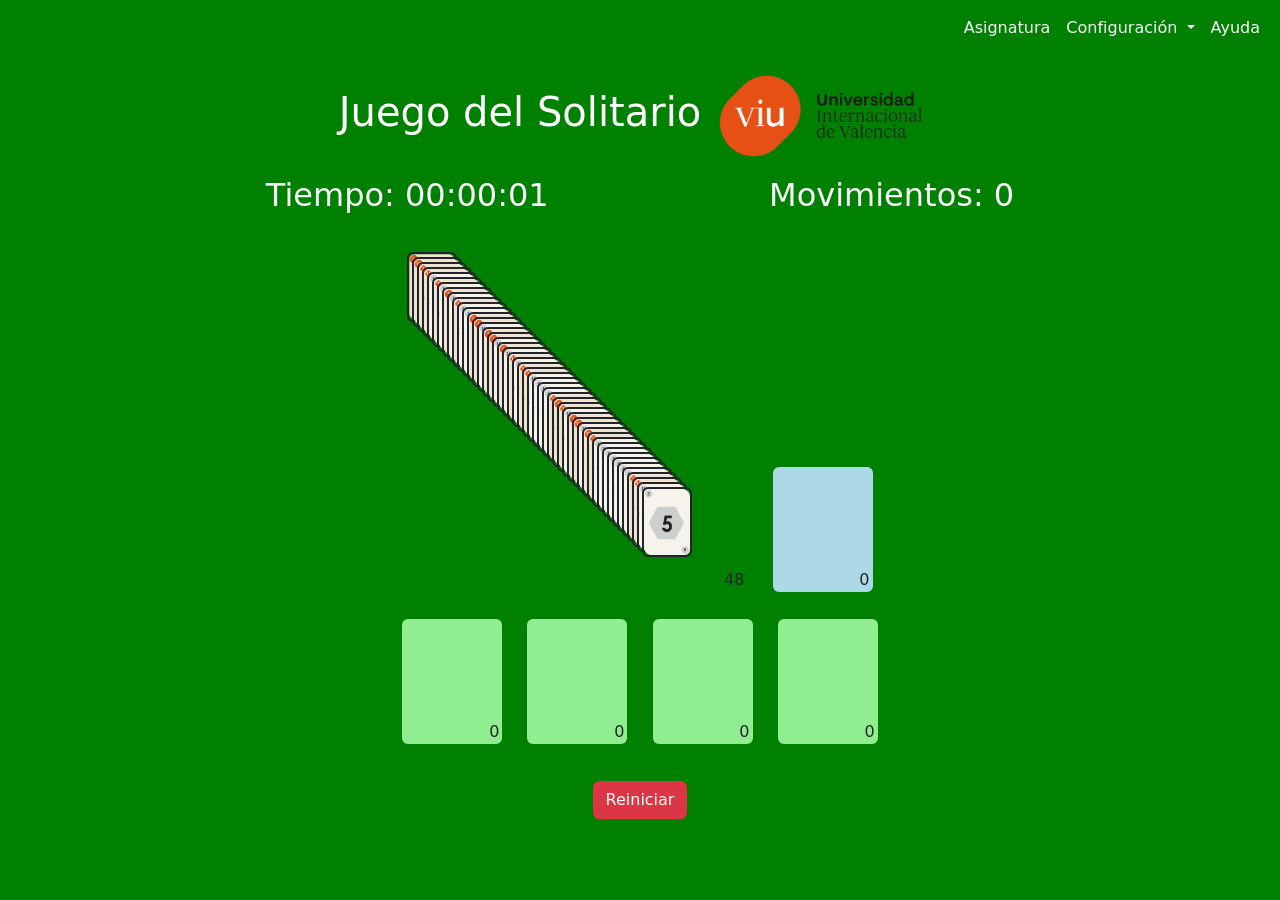
<file: index.html>
<!DOCTYPE html>

<html lang="es">
  <head>
    <title>Solitario VIU</title>
    <link rel = "icon" href = "imagenes/viu.png" type = "image/x-icon"> <meta charset="utf-8" />
    <link 
      rel="stylesheet"
      href="https://cdn.jsdelivr.net/npm/bootstrap@5.3.0/dist/css/bootstrap.min.css" rel="stylesheet" 
      integrity="sha384-9ndCyUaIbzAi2FUVXJi0CjmCapSmO7SnpJef0486qhLnuZ2cdeRhO02iuK6FUUVM" crossorigin="anonymous"
    />
    <link rel="stylesheet" href="css/solitario.css" />


  </head>
  <body>

    <!-- MENU DE NAVEGACION -->
    <nav class="navbar navbar-expand-lg">
      <div class="container-fluid">
        <button 
          class="navbar-toggler" 
          type="button" 
          data-bs-toggle="collapse" 
          data-bs-target="#navbarSupportedContent" 
          aria-controls="navbarSupportedContent" 
          aria-expanded="false" 
          aria-label="Toggle navigation"
        >
        <span class="navbar-toggler-icon"></span>
        </button>
        <div class="collapse navbar-collapse" id="navbarSupportedContent ">
          <ul class="navbar-nav ms-auto mb-2 mb-lg-0  ">
              <li class="nav-item">
                <a 
                  href="#info"
                  class="nav-link  text-light "
                  data-bs-toggle="modal" data-bs-target="#infoModal"
                  aria-current="page">
                  Asignatura
                </a>
            </li>
            <li class="nav-item dropdown">
              <a class="nav-link dropdown-toggle text-light" href="#" role="button" data-bs-toggle="dropdown" aria-expanded="false">
                Configuración
              </a>
              <ul class="dropdown-menu text-center">
                <li><a class="dropdown-item" >Cartas a repartir</a></li>
                <li><hr class="dropdown-divider"></li>
                <li onclick="functionNumCards(2)"><a class="NumCards" href="#">2</a></li><li><hr class="dropdown-divider"></li>
                <li onclick="functionNumCards(3)"><a class="NumCards" href="#">3</a></li><li><hr class="dropdown-divider"></li>
                <li onclick="functionNumCards(4)"><a class="NumCards" href="#">4</a></li><li><hr class="dropdown-divider"></li>
                <li onclick="functionNumCards(5)"><a class="NumCards" href="#">5</a></li><li><hr class="dropdown-divider"></li>
                <li onclick="functionNumCards(6)"><a class="NumCards" href="#">6</a></li><li><hr class="dropdown-divider"></li>
                <li onclick="functionNumCards(7)"><a class="NumCards" href="#">7</a></li><li><hr class="dropdown-divider"></li>
                <li onclick="functionNumCards(8)"><a class="NumCards" href="#">8</a></li><li><hr class="dropdown-divider"></li>
                <li onclick="functionNumCards(9)"><a class="NumCards" href="#">9</a></li><li><hr class="dropdown-divider"></li>
                <li onclick="functionNumCards(10)"><a class="NumCards" href="#">10</a></li><li><hr class="dropdown-divider"></li>
                <li onclick="functionNumCards(11)"><a class="NumCards" href="#">11</a></li><li><hr class="dropdown-divider"></li>
                <li onclick="functionNumCards(12)"><a class="NumCards" href="#">12</a></li>
              </ul>
            </li>
            <li class="nav-item">
                <a 
                  href="#Ayuda"
                  class="nav-link  text-light "
                  data-bs-toggle="modal" data-bs-target="#exampleModal"
                  aria-current="page">
                   Ayuda
                </a>
            </li>
          </ul>
        </div>
      </div>
    </nav>

    <!-- PANTALLA MODAL DE TERMINACIÓN DE PARTIDA-->
    <div class="central flex-column">
      <div id="modal" class="modal" tabindex="-1">
        <div class="modal-dialog modal-dialog-centered">
          <div class="modal-content">
            <div class="modal-header">
              <h5 class="modal-title">Juego Terminado</h5>
            </div>
            <div class="modal-body">
              <p id="tiempo_final">Tiempo:</p>
              <p id="movimientos_final">Movimientos:</p>
            </div>
            <div class="modal-footer">
              <button type="button" id="cerrar-modal" class="btn btn-secondary" data-bs-dismiss="modal">Cerrar</button>
              <button type="button" id="reiniciar" class="btn btn-primary">Empezar de Nuevo</button>
            </div>
          </div>
        </div>
      </div>
      <!-- Título principal -->
      <div class="container ">
        <div class="container flex-row center align-items-center">
          <h1 id="titulo">Juego del Solitario </h1>
          <a href="https://www.universidadviu.com/es/">
            <img href="https://www.universidadviu.com/es/" class="rounded"
              width="240"
              height="120"
              loading="lazy"
              src="imagenes/logoVIU.png"
              alt="logo_viu"
            />
          </a>
        </div>
      </div>



      <!-- En la siguientes líneas se indicará el tiempo transcurrido y la cantidad
				de movimientos que se han hecho hasta el momento. Estos números se 
				indicarán en los span internos -->
      <h2 id="marcadores">
        <span class="text-light">Tiempo: <span id="contador_tiempo"></span></span>
        <span style="display: inline-block; width: 200px"></span>
        <span class="text-light"
          >Movimientos: 0<span id="contador_movimientos" class=""></span
        ></span>
      </h2>

      <!-- La "mesa" contendrá los 6 tapetes. En la parte superior dos de ellos 
				y en la parte inferior los cuatro restantes. Los contadores de los
				mazos de cartas de cada tapete están indicados oportunamente dentro
				de elementos span -->
      <div id="mesa">
        <div class="tapetes_superiores">
          <div id="inicial" class="tapete rounded">
            <span id="contador_inicial" class="contador"></span>
          </div>
          <div id="sobrantes_receptor" class="tapete rounded">
            <span id="contador_sobrantes_receptor" class="contador"></span>
          </div>
        </div>
        <div id="receptor1" class="tapete receptor rounded">
          <span id="contador_receptor1" class="contador"></span>
        </div>
        <div id="receptor2" class="tapete receptor rounded">
          <span id="contador_receptor2" class="contador"></span>
        </div>
        <div id="receptor3" class="tapete receptor rounded">
          <span id="contador_receptor3" class="contador"></span>
        </div>
        <div id="receptor4" class="tapete receptor rounded" >
          <span id="contador_receptor4" class="contador"></span>
        </div>
      </div>

      <!-- Botón de reset que reinicia todo: partida, contadores de tiempo, de movimientos, ... -->
      <button id="reset" onclick="reiniciar()" class="btn btn-danger">
        Reiniciar
      </button>
    </div>

    <!-- CUADRO MODAL GENERADO PARA MOSTRAR UNA PANTALLA DE AYUDA -->
    <div class="modal fade" id="exampleModal" tabindex="-1" aria-labelledby="exampleModalLabel" aria-hidden="true">
      <div class="modal-dialog">
        <div class="modal-content">
          <div class="modal-header ">
            <h1 class="modal-title fs-5 " id="exampleModalLabel">Funcionamiento Juego del Solitario</h1>
            <button type="button" class="btn-close" data-bs-dismiss="modal" aria-label="Close"></button>
          </div>
          <div class="modal-body text-center">
            <!-- <a href="utils/Actividad1.pdf" target="_blank">Actividad 1.pdf</a>     -->
            <a href=" https://www.dropbox.com/scl/fi/r1zf7hz3zh6d28rosas48/Actividad1.pdf?rlkey=9z8qyqvb86zlxa0xt60dg5guj&dl=0" target="_blank">Actividad 1.pdf</a>  
          </div>
          <div class="modal-footer">
            <button type="button" class="btn btn-primary  mx-auto " data-bs-dismiss="modal">Cerrar</button>
          </div>
        </div>
      </div>
    </div>

    <!-- CUADRO MODAL GENERADO PARA MOSTRAR UNA PANTALLA DE INFORMACION DE LA ASIGNATURA -->
    <div class="modal fade" id="infoModal" tabindex="-1" aria-labelledby="infoModalLabel" aria-hidden="true">
      <div class="modal-dialog">
        <div class="modal-content">
          <div class="modal-header">
            <h1 class="modal-title fs-5" id="infoModalLabel">Información Asignatura</h1>
            <button type="button" class="btn-close" data-bs-dismiss="modal" aria-label="Close"></button>
            </div>
            <div class="modal-body">
              Actividad 1: HTML+CSS+JavaScript
            </div>
            <div class="modal-body viu"><strong>05MASW</strong></div>
            <div class="modal-body">DESARROLLO DE APLICACIONES WEB II: LADO DEL CLIENTE (FRONT-END) Y MULTIMEDIA</div>
            <hr class="modal-divider"></li>
            <div class="modal-body">Profesor: </div>
            <div class="modal-body">-<strong>Ismael de Fez Lava</strong></div>           
            <div class="modal-body">Alumnos: </div>
            <div class="modal-body">-<strong>Camila Micaela Urquizo Suca</strong></div>
            <div class="modal-body">-<strong>Alejandro Vázquez Menéndez</strong></div>
            <div class="modal-body">-<strong>David Lima Granada</strong></div>
            <div class="modal-footer">
            <button type="button" class="btn btn-primary" data-bs-dismiss="modal">Cerrar</button>
          </div>
        </div>
      </div>
    </div>

    <script src="https://cdn.jsdelivr.net/npm/bootstrap@5.3.0/dist/js/bootstrap.bundle.min.js" integrity="sha384-geWF76RCwLtnZ8qwWowPQNguL3RmwHVBC9FhGdlKrxdiJJigb/j/68SIy3Te4Bkz" crossorigin="anonymous"></script>
  </body>
  <script type="text/javascript" src="js/solitario.js"></script>
</html>
</file>
<file: css/solitario.css>
/**
	Especificaciones CSS para el juego del solitario 
*/

/* /*** !!!!!!!!!!!!!!!!!!! CODIGO !!!!!!!!!!!!!!!!!!!! 
	Completar los estilos que faltan y modificar al gusto del alumno
**/

/* Todos los contadores estarán ubicados en la parte inferior 
   derecha (position absolute) de los respectivos tapetes (position relative).
*/
body{
	background: green;
}
.contador {
	position: absolute;
	bottom: 0px;
	right: 3px;
}
.flex-row {
	display: flex;
	flex-direction: row;
}
.flex-column {
	display: flex;
    flex-direction: column;
}
.central{
	align-items: center;
}

.center {
	justify-content: center;
}


/* Centrado del título y color */
h1#titulo {
	text-align: center;
	color: #E65014;
	color: white;
}

/* Centrado de los marcadores de tiempo y movimientos */
h2#marcadores{ 
	text-align: center; 
}

/* Mesa que contiene a los tapetes centrados */
div#mesa{
	text-align: center;
	margin:20px;
}
a{
	text-decoration: none;
  }
/* Todos los tapetes con position relative para que
   los respectivos mazos (arrays de <img>) puedan
   posicionarse de manera absoluta respecto a ellos */
div.tapete{
	display: inline-block;
	position: relative;
	margin: 10px;
}

/* Dimensiones y color de fondo para el tapete inicial */
div.tapete#inicial{
	width: 340px;
	height: 340px;			
	/* background-color: lightgrey; */
}

/* Dimensiones para todos los tapetes salvo el inicial */
div.tapete:not(#inicial){				
	height: 125px;
	width: 100px;
}

/* Color de fondo para el tapete de las cartas sobrantes */
div.tapete#sobrantes_receptor{
	background-color: lightblue;
}

/* Color de fondo de los tapetes receptores */
div.tapete.receptor{
	background-color: lightgreen;
}

button#reset {
	max-width: 100px;
}
div.viu {
	text-align: center;
	color: #E65014;
}
</file>
